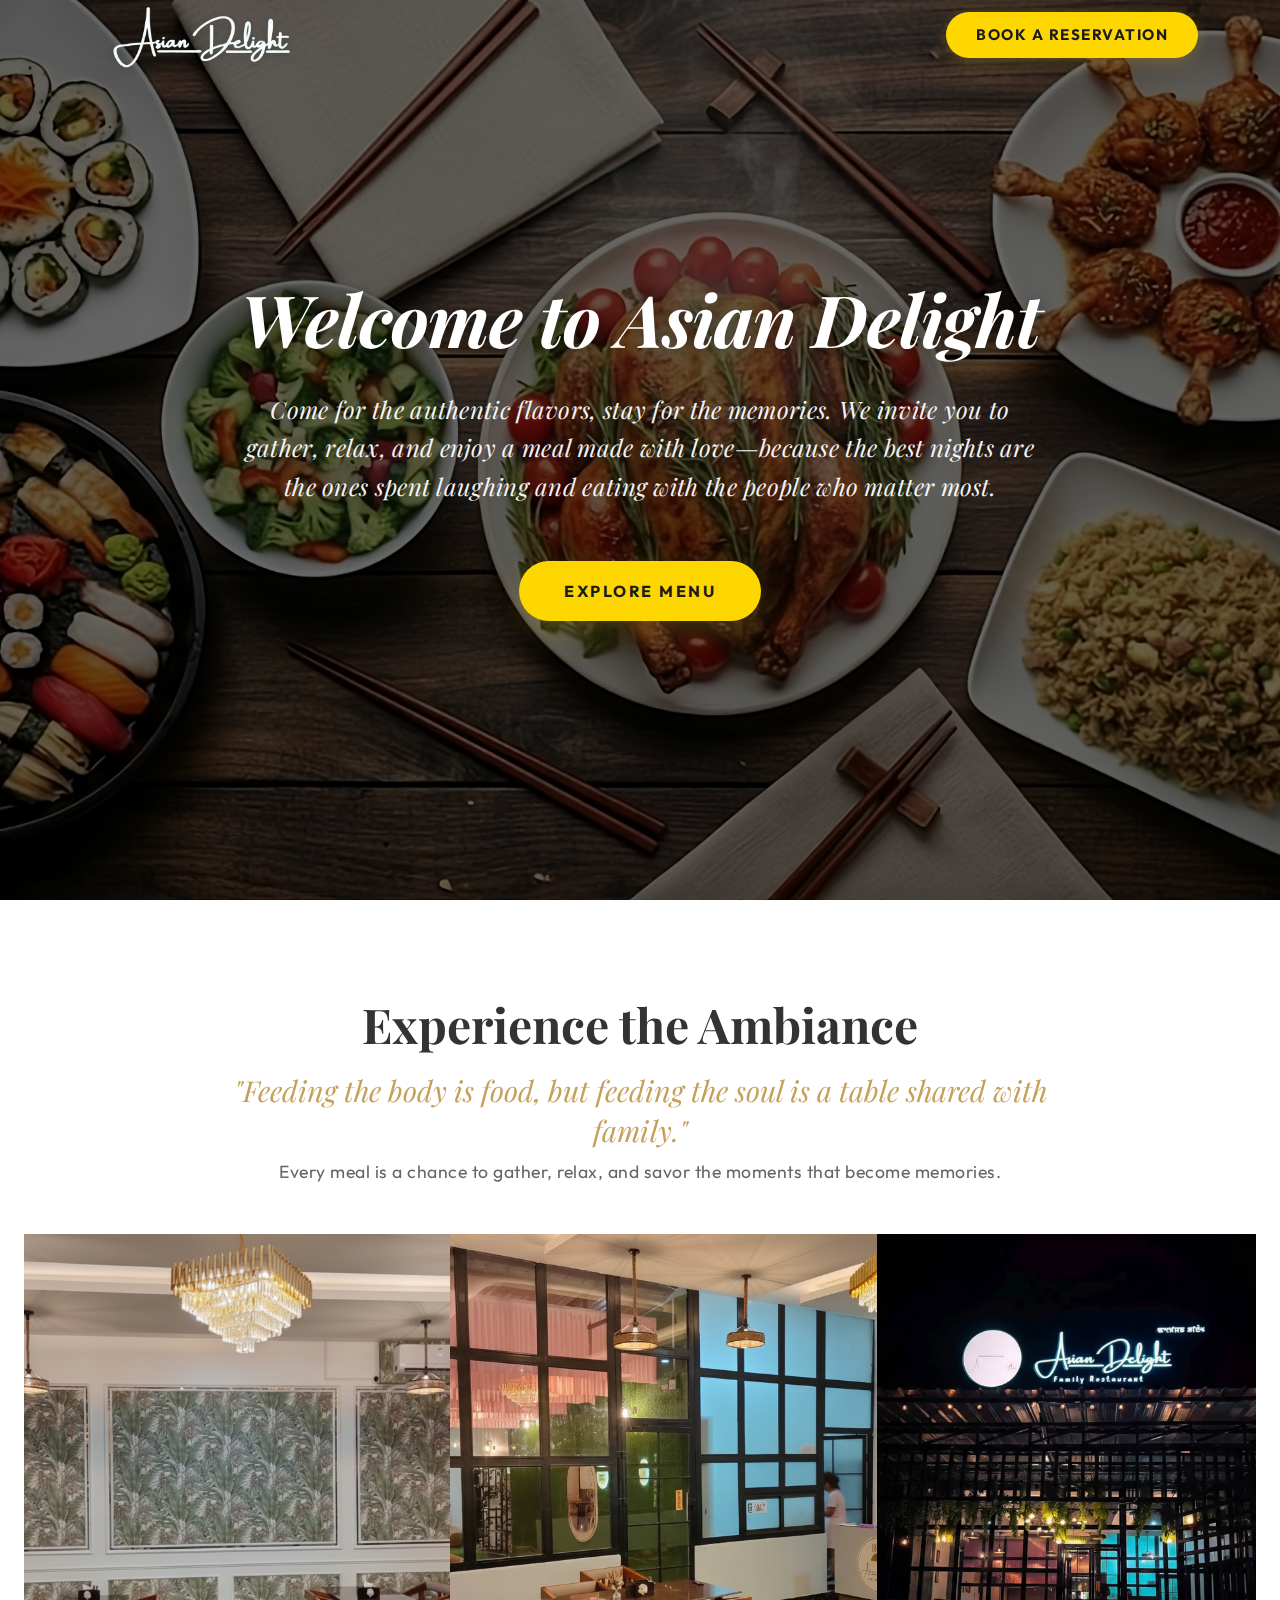
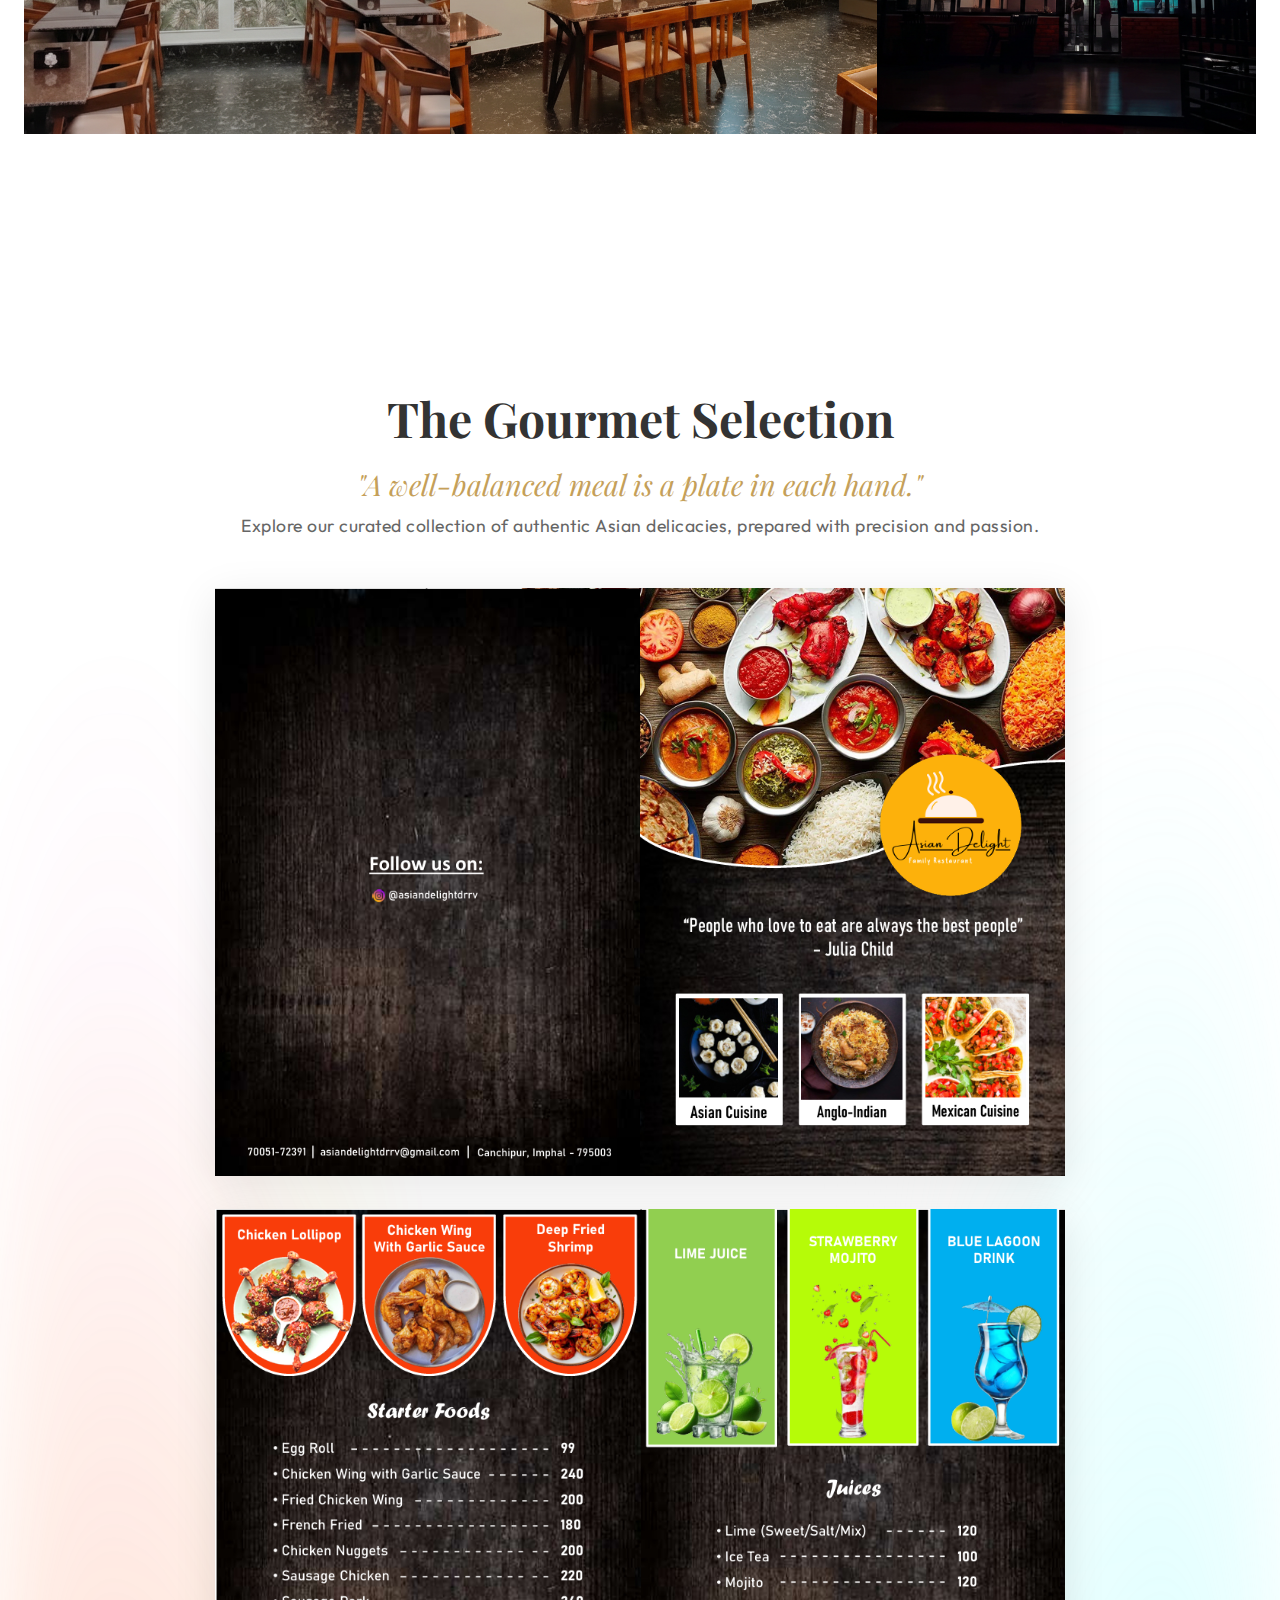
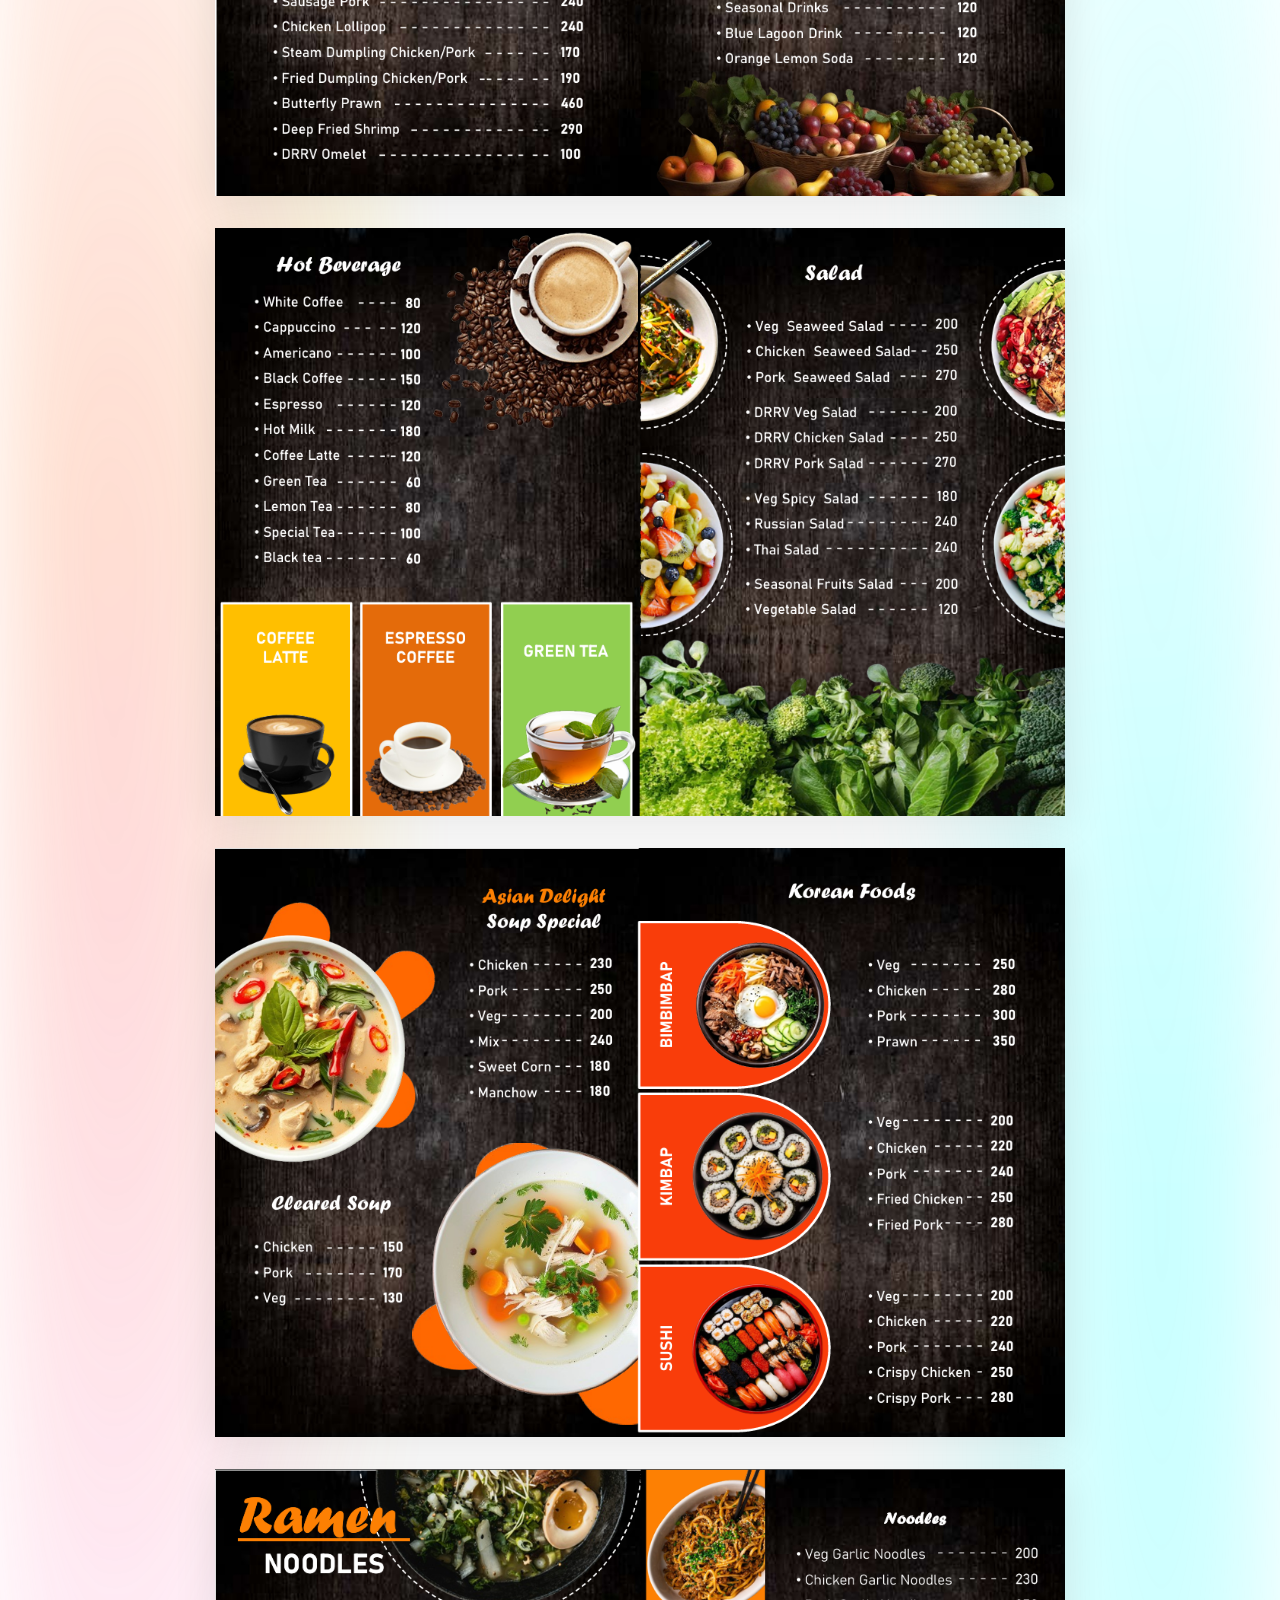
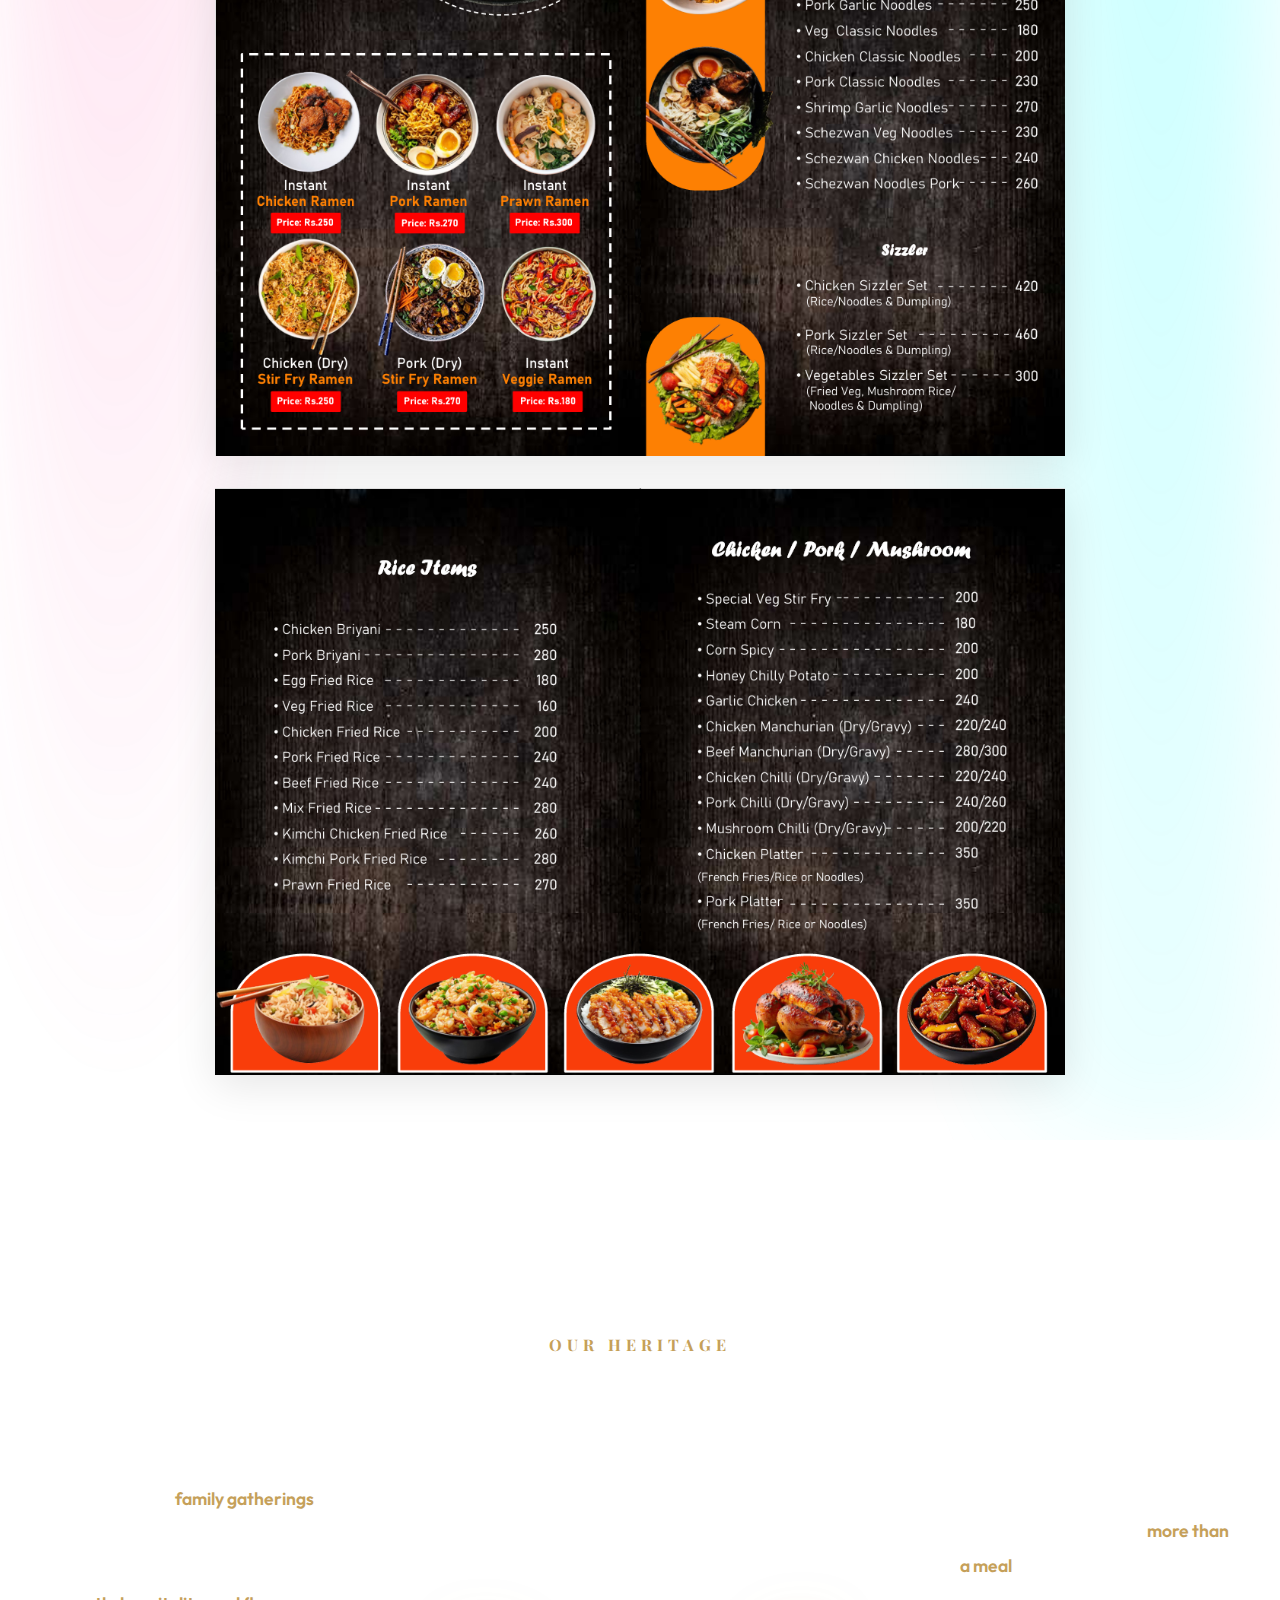
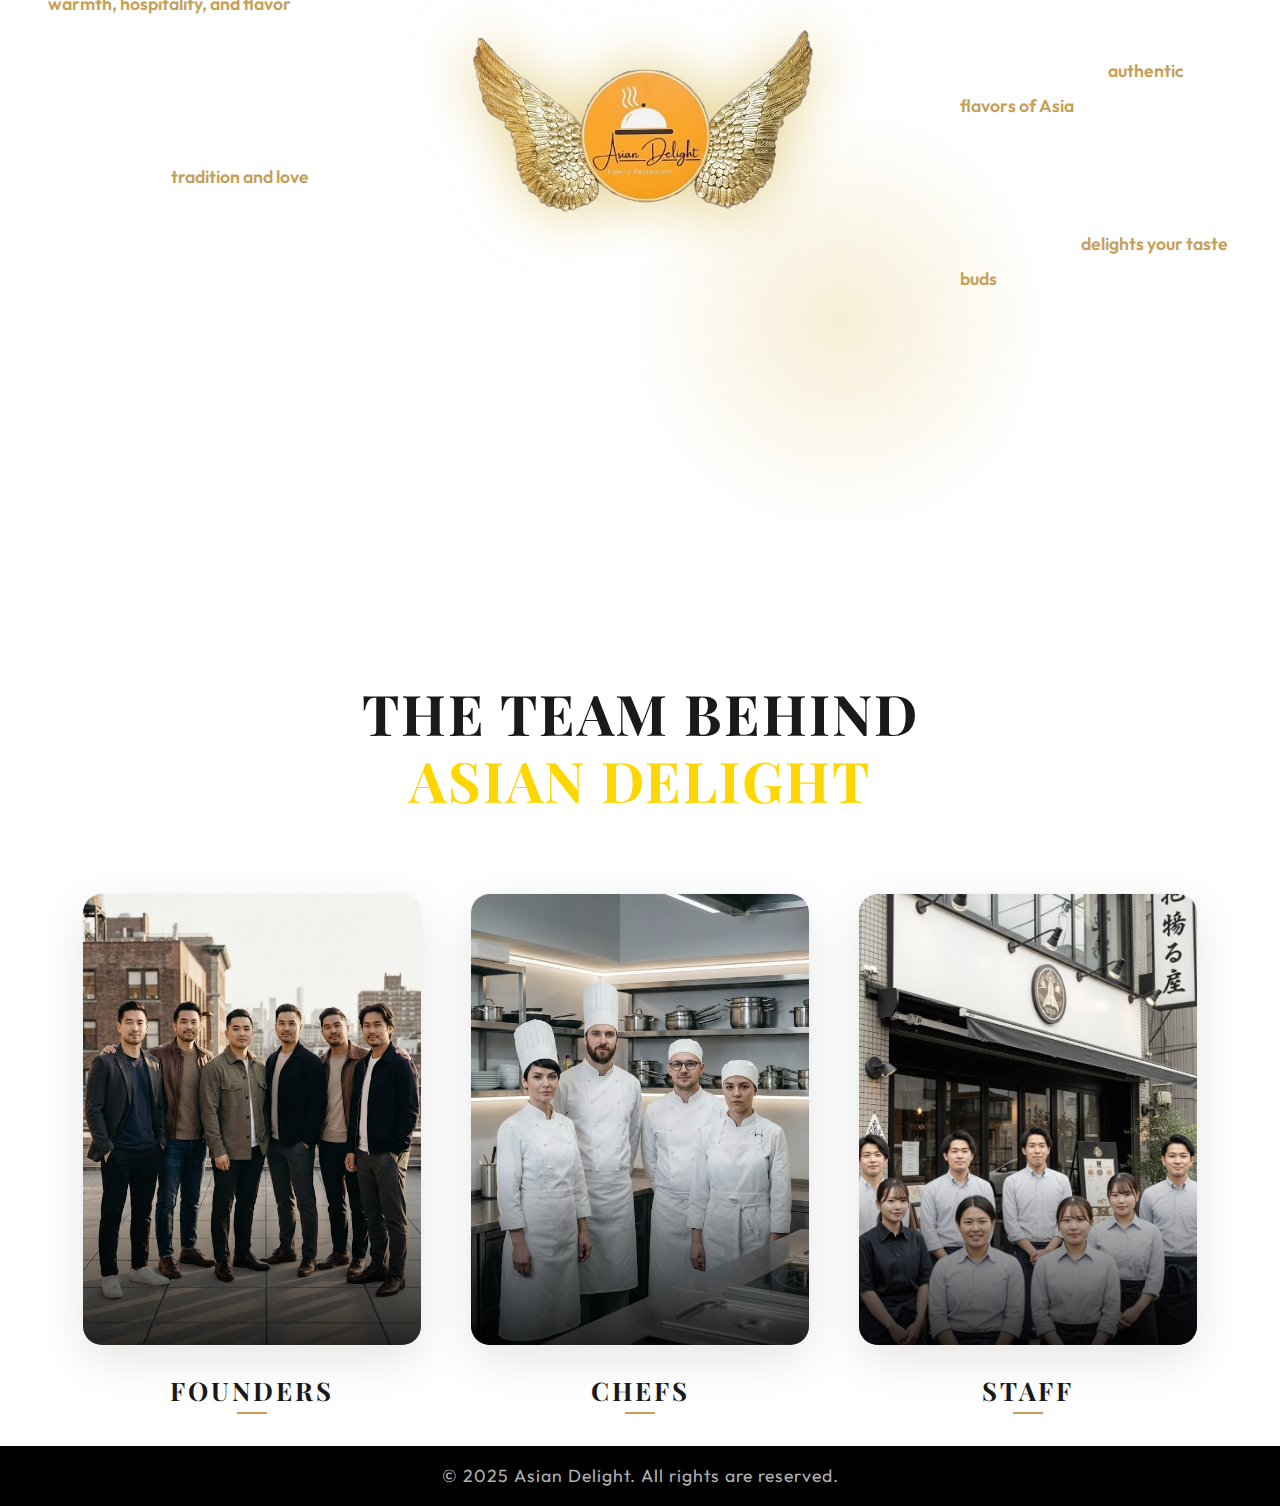
<file: index.html>
<!DOCTYPE html>
<html lang="en">

<head>
    <meta charset="UTF-8">
    <meta name="viewport" content="width=device-width, initial-scale=1.0">

    <!-- Primary Meta Tags -->
    <title>Asian Delight | Premium Family Restaurant in Imphal</title>
    <meta name="title" content="Asian Delight | Premium Family Restaurant in Imphal">
    <meta name="description"
        content="Experience authentic Asian flavors at Asian Delight, Imphal's premium family restaurant. Luxury dining opposite MU Gate. Book your table today for a memorable meal.">
    <meta name="keywords"
        content="Asian Delight, Imphal, Best Restaurant in Manipur, Family Restaurant, Asian Food, Fine Dining, Chinese, Korean, Continental, MU Gate">

    <!-- Open Graph / Facebook -->
    <meta property="og:type" content="website">
    <meta property="og:url" content="https://asian-delight.vercel.app/">
    <meta property="og:title" content="Asian Delight - Premium Family Dining in Imphal">
    <meta property="og:description"
        content="Discover a story told through flavors. Authentic Asian cuisine in a warm, luxury setting opposite MU Gate. Perfect for family gatherings.">
    <meta property="og:image" content="https://asian-delight.vercel.app/asian-delight-logo.jpg">

    <!-- Twitter -->
    <meta property="twitter:card" content="summary_large_image">
    <meta property="twitter:url" content="https://asian-delight.vercel.app/">
    <meta property="twitter:title" content="Asian Delight - Premium Family Dining in Imphal">
    <meta property="twitter:description"
        content="Discover a story told through flavors. Authentic Asian cuisine in a warm, luxury setting opposite MU Gate.">
    <meta property="twitter:image" content="https://asian-delight.vercel.app/asian-delight-logo.jpg">

    <!-- Favicon -->
    <link rel="icon" type="image/jpg" href="asian-delight-logo.jpg">
    <link rel="apple-touch-icon" sizes="180x180" href="asian-delight-logo.jpg">


    <!-- Bootstrap CSS -->
    <link href="https://cdn.jsdelivr.net/npm/bootstrap@5.3.0/dist/css/bootstrap.min.css" rel="stylesheet">
    <!-- Google Fonts -->
    <link
        href="https://fonts.googleapis.com/css2?family=Outfit:wght@300;400;600;700&family=Playfair+Display:ital,wght@0,400;0,700;1,400&display=swap"
        rel="stylesheet">
    <link rel="stylesheet" href="style.css">
</head>

<body>
    <header>
        <nav class="navbar navbar-expand-lg fixed-top custom-navbar">
            <div class="container">
                <a class="navbar-brand" href="index.html">
                    <img src="delight-logo.png" alt="Asian Delight Logo" class="brand-logo">
                </a>
                <div class="ms-auto">
                    <a href="book.html" class="btn btn-cta">BOOK A RESERVATION</a>
                </div>
            </div>
        </nav>
    </header>

    <!-- Main Content -->
    <main>
        <!-- Hero Section -->
        <section class="hero-section d-flex align-items-center" id="home">
            <div class="container">
                <div class="hero-content-wrapper text-center">
                    <h1 class="display-4 hero-welcoming-text">Welcome to Asian Delight</h1>
                    <p class="hero-subtext">
                        Come for the authentic flavors, stay for the memories.
                        We invite you to gather, relax, and enjoy a meal made with love—because
                        the best nights are the ones spent laughing and eating with the people who matter most.
                    </p>
                    <div class="mt-4">
                        <a href="#menu" class="btn btn-primary-custom smooth-scroll">EXPLORE MENU</a>
                    </div>
                </div>
            </div>
        </section>

        <!-- Restaurant Interior Gallery -->
        <section class="interior" id="gallery">
            <div class="interior-text mb-5">
                <h2 class="display-5">Experience the Ambiance</h2>
                <p class="lead italic-quote">"Feeding the body is food, but feeding the soul is a table shared with
                    family."</p>
                <p class="sub-text">Every meal is a chance to gather, relax, and savor the moments that become memories.
                </p>
            </div>
            <div class="interior-slider">
                <div class="slider-container">
                    <div class="slider-wrapper">
                        <div class="slide">
                            <img src="delight-interior1.png" alt="Asian Delight Interior 1" />
                        </div>
                        <div class="slide">
                            <img src="delight-interior2.png" alt="Asian Delight Interior 2" />
                        </div>
                        <div class="slide">
                            <img src="delight-interior3.png" alt="Asian Delight Interior 3" />
                        </div>
                        <div class="slide">
                            <img src="delight-interior4.png" alt="Asian Delight Interior 4" />
                        </div>
                        <div class="slide">
                            <img src="delight-interior5.png" alt="Asian Delight Interior 5" />
                        </div>
                        <div class="slide">
                            <img src="delight-interior6.png" alt="Asian Delight Interior 6" />
                        </div>
                        <div class="slide">
                            <img src="delight-interior7.png" alt="Asian Delight Interior 7" />
                        </div>
                    </div>
                </div>
            </div>
        </section>

        <!-- Menu Introduction -->
        <section class="menu-intro">
            <div class="interior-text">
                <h2 class="display-5">The Gourmet Selection</h2>
                <p class="lead italic-quote">"A well-balanced meal is a plate in each hand."</p>
                <p class="sub-text">Explore our curated collection of authentic Asian delicacies, prepared with
                    precision and passion.</p>
            </div>
        </section>

        <!-- Stacking Menu Section -->
        <section class="menu-stack" id="menu">
            <div class="menu-stack-item">
                <div class="menu-plate-wrapper">
                    <img src="menu1.png" alt="Menu Page 1" />
                </div>
            </div>
            <div class="menu-stack-item">
                <div class="menu-plate-wrapper">
                    <img src="menu2.png" alt="Menu Page 2" />
                </div>
            </div>
            <div class="menu-stack-item">
                <div class="menu-plate-wrapper">
                    <img src="menu3.png" alt="Menu Page 3" />
                </div>
            </div>
            <div class="menu-stack-item">
                <div class="menu-plate-wrapper">
                    <img src="menu4.png" alt="Menu Page 4" />
                </div>
            </div>
            <div class="menu-stack-item">
                <div class="menu-plate-wrapper">
                    <img src="menu5.png" alt="Menu Page 5" />
                </div>
            </div>
            <div class="menu-stack-item">
                <div class="menu-plate-wrapper">
                    <img src="menu6.png" alt="Menu Page 6" />
                </div>
            </div>
        </section>

        <!-- Premium About Section -->
        <section class="premium-about" id="about">
            <div class="container-fluid px-5">
                <!-- About Header -->
                <div class="about-header text-center mb-5">
                    <span class="about-tagline">Our Heritage</span>
                    <h2 class="about-title">A Story Told through Flavors</h2>
                </div>

                <div class="about-layout">
                    <!-- Left Column -->
                    <div class="about-col-left">
                        <div class="about-text-premium">
                            <p>
                                What started as <span class="premium-highlight">family gatherings</span> filled with
                                laughter and stories has grown into a
                                sanctuary where <span class="premium-highlight">warmth, hospitality, and flavor</span>
                                come together. We invite you to become part of our extended family.
                            </p>
                            <p style="margin-top: 2rem;">
                                We believe that <span class="premium-highlight">tradition and love</span> are the secret
                                ingredients in every recipe. Every plate we serve is a tribute to the craftsmanship of
                                our ancestors.
                            </p>
                        </div>
                    </div>

                    <!-- Center Column -->
                    <div class="about-col-center text-center">
                        <div class="about-image-wrapper">
                            <img src="delight-wing.png" alt="Asian Delight Spirit" class="about-wings-main" />
                        </div>
                    </div>

                    <!-- Right Column -->
                    <div class="about-col-right">
                        <div class="about-text-premium">
                            <p>
                                At Asian Delight, food is <span class="premium-highlight">more than a meal</span> – it’s
                                a way of bringing family and community together.
                                Our story began with a simple vision: to share the <span
                                    class="premium-highlight">authentic flavors of Asia</span> that have
                                been passed down through generations.
                            </p>
                            <p style="margin-top: 2rem;">
                                Our mission remains simple: to serve food that <span class="premium-highlight">delights
                                    your taste buds</span> and makes you
                                feel at home.
                            </p>
                        </div>
                    </div>
                </div>
            </div>
        </section>

        <!-- Team Section -->
        <section class="team-section">
            <div class="container">
                <div class="team-header">
                    <h2 class="team-section-title">The Team Behind <br> <span class="text-gold">Asian Delight</span>
                    </h2>
                </div>
                <div class="row g-5 text-center">
                    <!-- Founders -->
                    <div class="col-md-4">
                        <div class="team-card">
                            <div class="team-image-wrapper">
                                <img src="founders.png" alt="Founders of Asian Delight" class="team-img">
                                <div class="team-overlay"></div>
                            </div>
                            <h3 class="team-role">Founders</h3>
                        </div>
                    </div>
                    <!-- Chefs -->
                    <div class="col-md-4">
                        <div class="team-card">
                            <div class="team-image-wrapper">
                                <img src="chefs.png" alt="Our Expert Chefs" class="team-img">
                                <div class="team-overlay"></div>
                            </div>
                            <h3 class="team-role">Chefs</h3>
                        </div>
                    </div>
                    <!-- Staffs -->
                    <div class="col-md-4">
                        <div class="team-card">
                            <div class="team-image-wrapper">
                                <img src="staff.png" alt="Our Dedicated Staff" class="team-img">
                                <div class="team-overlay"></div>
                            </div>
                            <h3 class="team-role">Staff</h3>
                        </div>
                    </div>
                </div>
            </div>
        </section>
    </main>

    <!-- Footer -->
    <footer class="footer">
        <p>&copy; 2025 Asian Delight. All rights are reserved.</p>
    </footer>

    <!-- Bootstrap JS -->
    <script src="https://cdn.jsdelivr.net/npm/bootstrap@5.3.0/dist/js/bootstrap.bundle.min.js"></script>
    <script src="script.js"></script>
</body>

</html>
</file>
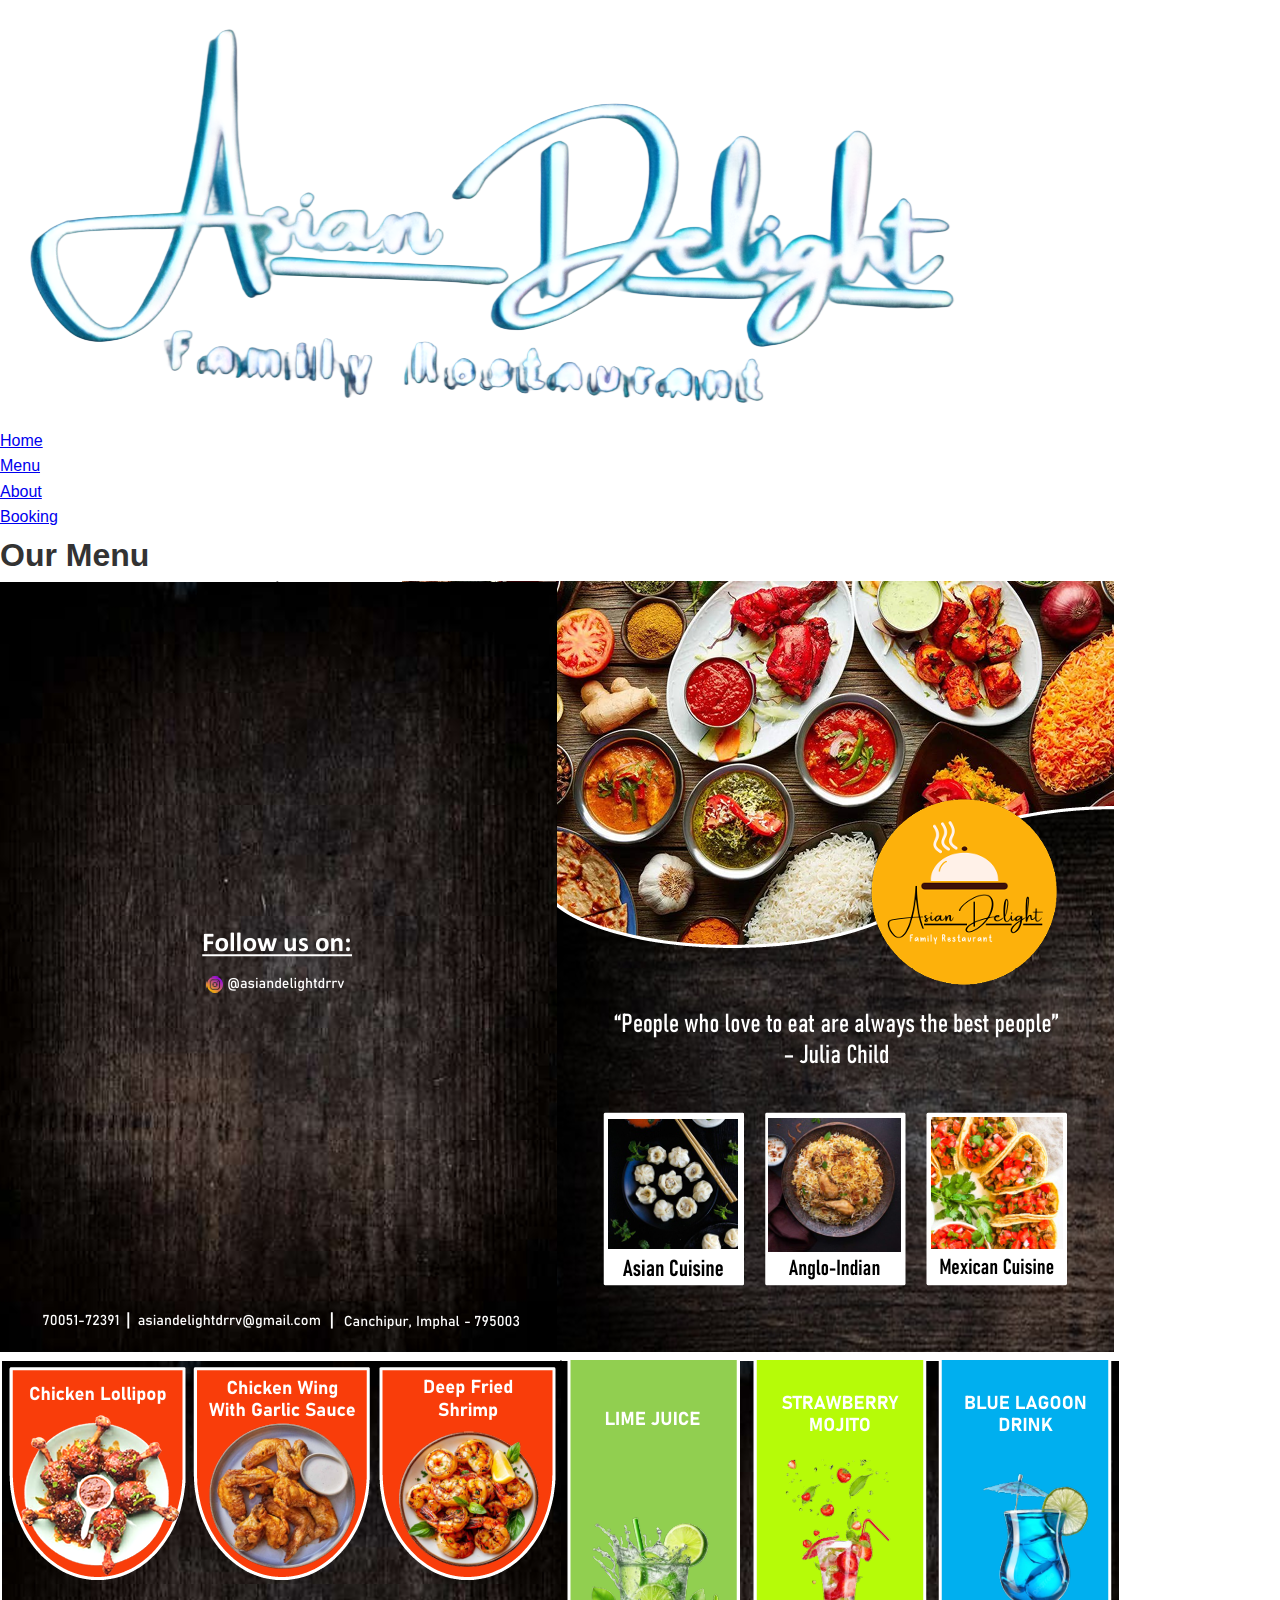
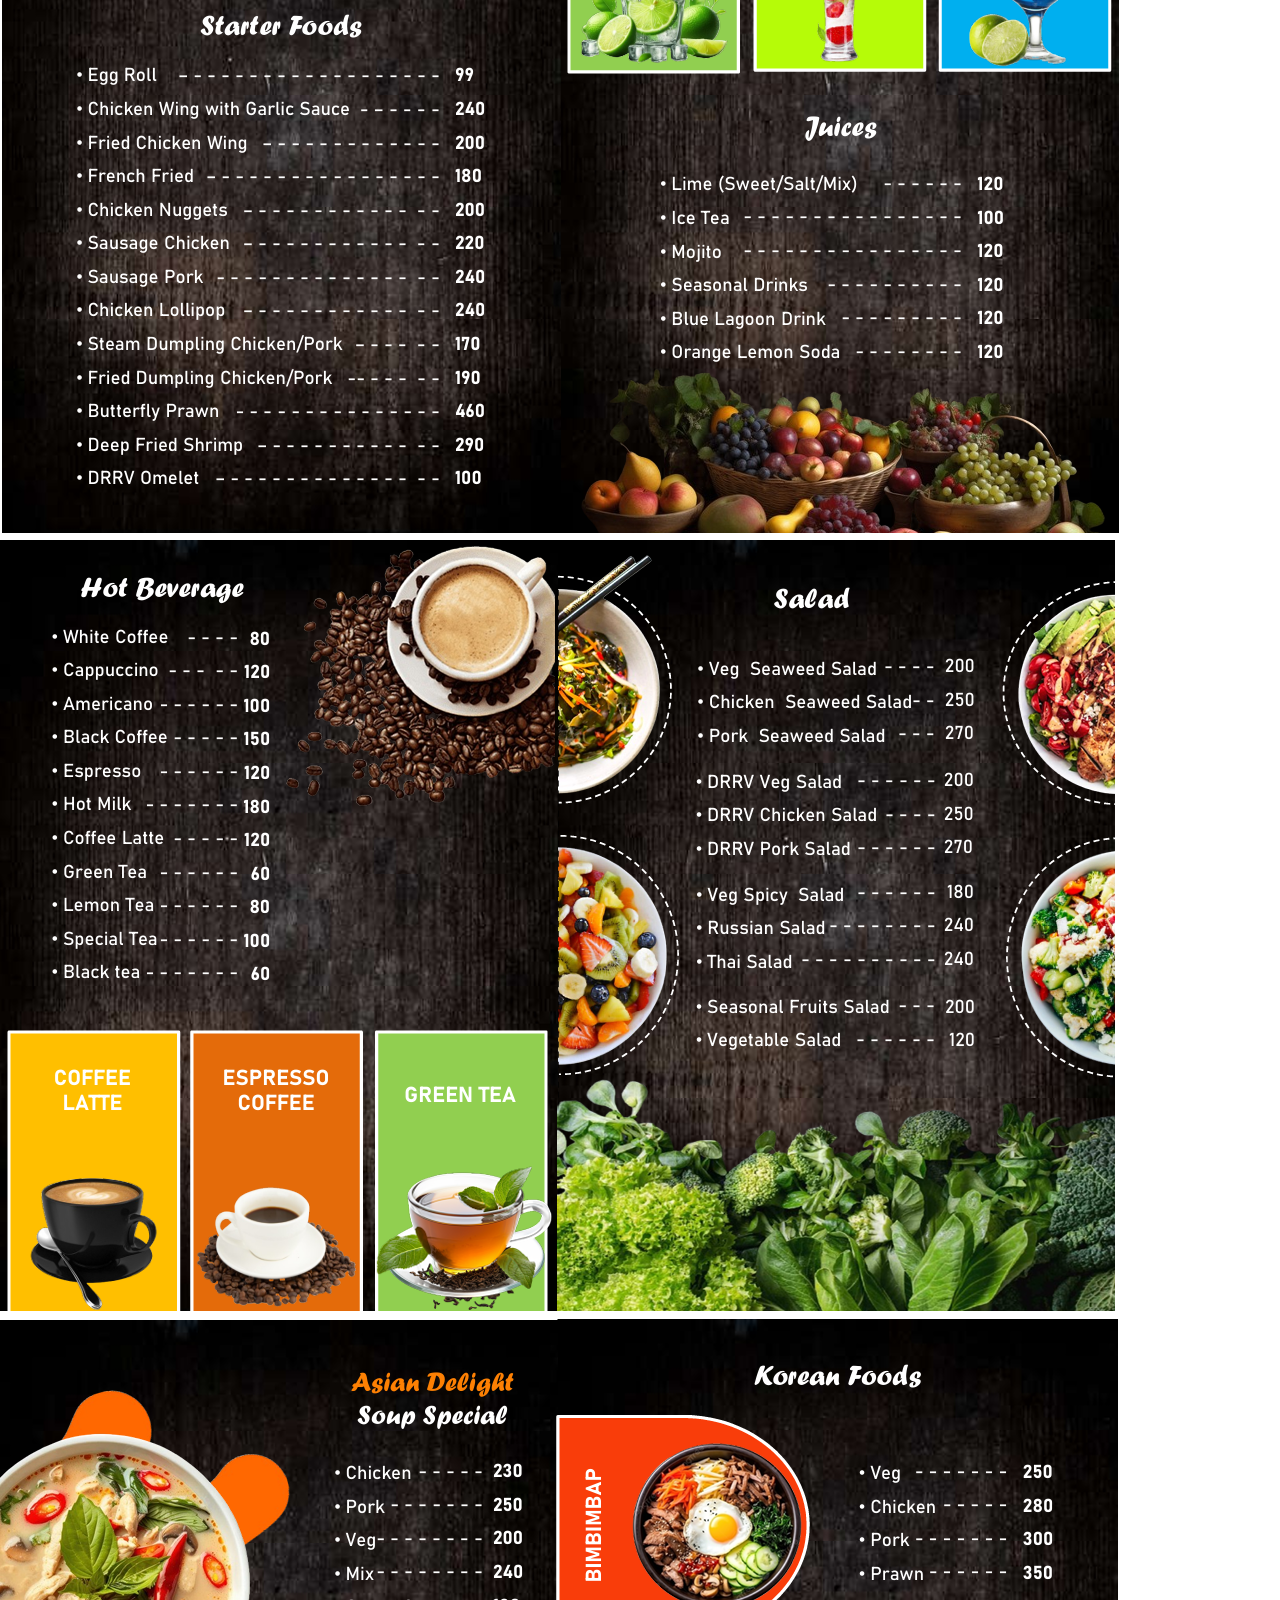
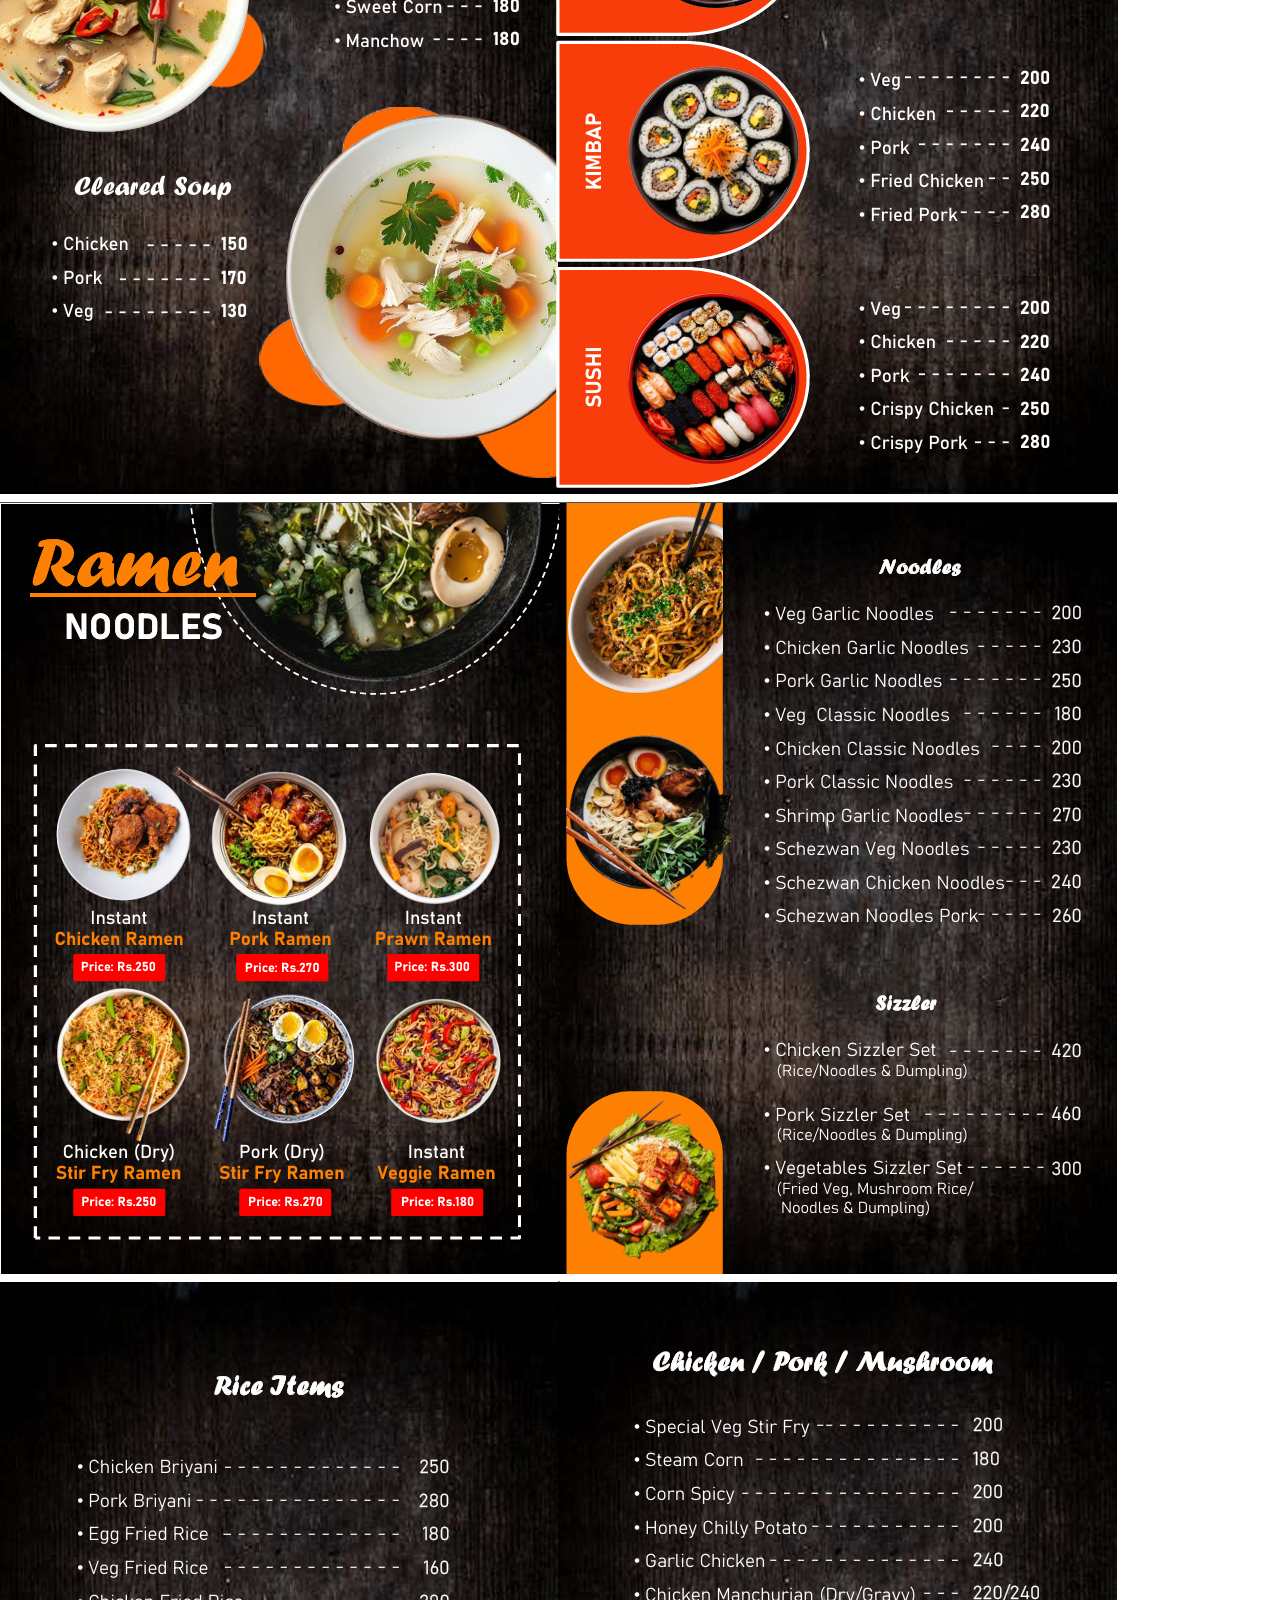
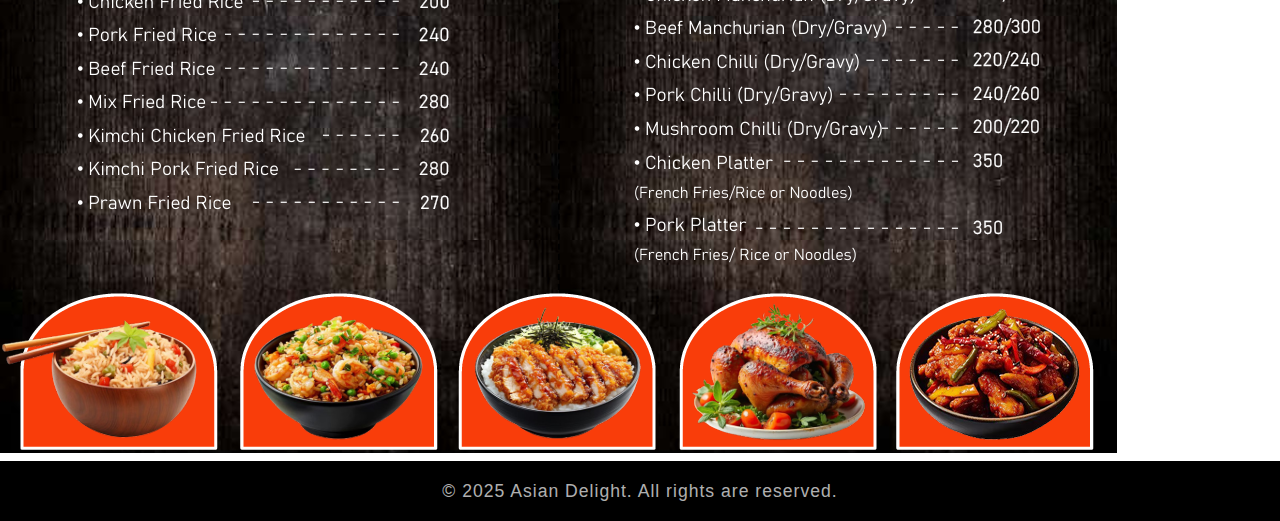
<file: menu.html>
<!DOCTYPE html>
<html lang="en">
<head>
    <meta charset="UTF-8">
    <meta name="viewport" content="width=device-width, initial-scale=1.0">
    <title>Our Menu - Asian Delight</title>
    <link rel="stylesheet" href="style.css">
    <link rel="icon" type="image/jpg" href="asian-delight-logo.jpg">
</head>
<body>
    <!-- Header -->
    <header class="header">
        <nav class="nav">
            <div class="logo">
                <a href="index.html" style="text-decoration: none;">
                    <img src="logo-text.png" alt="Asian Delight Logo" class="logo-image">
                </a>
            </div>
            <ul class="nav-menu">
                <li><a href="index.html#home" class="nav-link">Home</a></li>
                <li><a href="menu.html" class="nav-link">Menu</a></li>
                <li><a href="about.html" class="nav-link">About</a></li>
                <li><a href="index.html#book" class="nav-link">Booking</a></li>
            </ul>
            <div class="hamburger">
                <span class="bar"></span>
                <span class="bar"></span>
                <span class="bar"></span>
            </div>
        </nav>
    </header>

    <!-- Main Content -->
    <main>
        <section class="menu-page">
            <h1 class="menu-page-title">Our Menu</h1>
            <div class="menu-grid">
                <img src="menu1.png" alt="Menu Page 1" class="menu-image-item">
                <img src="menu2.png" alt="Menu Page 2" class="menu-image-item">
                <img src="menu3.png" alt="Menu Page 3" class="menu-image-item">
                <img src="menu4.png" alt="Menu Page 4" class="menu-image-item">
                <img src="menu5.png" alt="Menu Page 5" class="menu-image-item">
                <img src="menu6.png" alt="Menu Page 6" class="menu-image-item">
            </div>
        </section>
    </main>

    <!-- Footer -->
    <footer class="footer">
        <p>&copy; 2025 Asian Delight. All rights are reserved.</p>
    </footer>

    <script src="script.js"></script>
</body>
</html>
</file>
<file: style.css>
/* Base Animations */
@keyframes slideDownFade {
    from {
        opacity: 0;
        transform: translateY(-20px);
    }

    to {
        opacity: 1;
        transform: translateY(0);
    }
}

@keyframes heroZoom {
    from {
        transform: scale(1.1);
    }

    to {
        transform: scale(1);
    }
}

:root {
    --primary-color: #C5A059;
    /* Premium Gold */
    --primary-hover: #A68041;
    --secondary-color: #ffa500;
    --dark-overlay: rgba(0, 0, 0, 0.6);
    --glass-bg: rgba(255, 255, 255, 0.1);
    --glass-border: rgba(255, 255, 255, 0.2);
    --text-light: #ffffff;
    --text-dark: #333333;
    --font-main: 'Outfit', sans-serif;
    --font-accent: 'Playfair Display', serif;
}

* {
    margin: 0;
    padding: 0;
    box-sizing: border-box;
}

html,
body {
    overflow-x: hidden;
    /* Restored layout fix */
    width: 100%;
    position: relative;
    font-family: var(--font-main);
    line-height: 1.6;
    color: var(--text-dark);
    background-color: #fff;
}

/* Custom Navbar */
.custom-navbar {
    padding: 0 !important;
    /* Total removal of padding */
    height: 70px;
    /* Fixed slim height */
    transition: all 0.4s ease-in-out;
    background: transparent;
    display: flex;
    align-items: center;
}

.custom-navbar.scrolled {
    background: rgba(0, 0, 0, 0.9);
    backdrop-filter: blur(20px);
    height: 75px;
    /* Even slimmer when scrolled */
    box-shadow: 0 4px 30px rgba(0, 0, 0, 0.3);
}

.brand-logo {
    height: 100px;
    /* Keep logo large */
    width: auto;
    transition: all 0.3s ease;
    margin-top: 5px;
    /* Adjust centering */
    filter: drop-shadow(0 2px 4px rgba(0, 0, 0, 0.2));
    animation: slideDownFade 1s cubic-bezier(0.2, 0.8, 0.2, 1) both;
}

@media (min-width: 1200px) {
    .brand-logo {
        height: 130px;
        /* Large and prominent */
        margin-top: 10px;
    }
}

.brand-logo:hover {
    transform: scale(1.05);
}

.btn-cta {
    background-color: #ffd700;
    /* Bright Gold */
    color: #1a1a1a;
    border: none;
    border-radius: 50px;
    padding: 12px 30px;
    font-weight: 700;
    font-size: 0.95rem;
    letter-spacing: 1.5px;
    transition: transform 0.3s ease, box-shadow 0.3s ease, background-color 0.3s ease;
    box-shadow: 0 4px 15px rgba(212, 175, 55, 0.3);
    text-transform: uppercase;
    position: relative;
    overflow: hidden;
    animation: slideDownFade 1s cubic-bezier(0.2, 0.8, 0.2, 1) 0.3s both;
}

.btn-cta:hover {
    background-color: #FFDF00;
    /* Slightly brighter on hover */
    color: #000;
    transform: translateY(-2px);
    box-shadow: 0 8px 25px rgba(212, 175, 55, 0.4);
}

/* Hero Section - Parallax Curtain Base */
.hero-section {
    height: 100vh;
    position: fixed;
    /* Fixed is more robust than sticky for curtain effect with overflow hidden */
    top: 0;
    width: 100%;
    z-index: 1;
    background: linear-gradient(var(--dark-overlay), var(--dark-overlay)), url('delight-img.jpeg');
    background-size: cover;
    background-position: center;
    background-repeat: no-repeat;
    color: var(--text-light);
    overflow: hidden;
}


@media (max-width: 768px) {
    .hero-section {
        height: calc(100vh - 80px);
        /* Vertical space for the fixed background */
        position: relative;
        z-index: 1;
        /* Stay behind the 'curtain' sections */
        display: flex;
        justify-content: center;
        align-items: center;
        background: #000 !important;
        overflow: hidden;
    }

    .hero-section::before {
        content: '';
        position: fixed;
        top: 80px;
        /* Stay fixed below the navbar */
        left: 0;
        width: 100%;
        height: calc(100vh - 80px);
        background: linear-gradient(rgba(0, 0, 0, 0.4), rgba(0, 0, 0, 0.4)), url('hero-mobile.png');
        background-color: #000;
        background-size: contain;
        background-position: center top;
        background-repeat: no-repeat;
        z-index: -1;
        /* Behind the content wrapper */
    }

    .hero-section::after {
        display: none !important;
        /* Disable any leftover desktop animations */
    }

    .hero-content-wrapper {
        position: fixed;
        /* Keep text and CTA locked with the background */
        top: calc(50% + 40px);
        /* Centered below the 80px navbar */
        left: 0;
        transform: translateY(-50%);
        z-index: 5;
        /* Lower than curtain sections (z-index 10) but above bg (z-index -1) */
        width: 100%;
        padding: 0 20px;
        text-align: center;
        pointer-events: none;
        /* Allow clicks to pass through if necessary, but keep button active */
    }

    .hero-content-wrapper a,
    .hero-content-wrapper button {
        pointer-events: auto;
        /* Re-enable clicks for the CTA button */
    }
}

/* Ensure the background zoom works with the new sticky context */
.hero-section::after {
    content: '';
    position: absolute;
    inset: 0;
    background: inherit;
    z-index: -1;
    animation: heroZoom 10s ease-out forwards;
}

/* Booking Page Specifics */
.page-booking {
    background: linear-gradient(rgba(0, 0, 0, 0.75), rgba(0, 0, 0, 0.75)), url('delight-img.jpeg');
    background-size: cover;
    background-position: center;
    background-attachment: fixed;
    min-height: 100vh;
    color: #ffffff;
}

@media (max-width: 768px) {
    .page-booking {
        background: #111 !important;
        /* Base color for the overall page */
        position: relative;
        padding-top: 80px;
        /* Space for the fixed navbar */
    }

    .page-booking::before {
        content: '';
        position: fixed;
        top: 80px;
        /* Start below the navbar */
        left: 0;
        width: 100%;
        height: calc(100vh - 80px);
        background: linear-gradient(rgba(0, 0, 0, 0.7), rgba(0, 0, 0, 0.7)), url('hero-mobile.png');
        background-color: #000;
        background-size: contain;
        /* Show the full 9:16 image */
        background-position: center top;
        background-repeat: no-repeat;
        z-index: 1;
        /* Behind the content */
    }

    .page-booking .container,
    .page-booking .footer {
        position: relative;
        z-index: 10;
        /* Ensure footer and content slide above the static background */
    }

    .page-booking .footer {
        background: #000 !important;
        margin-top: auto;
    }
}

.glass-card {
    background: rgba(255, 255, 255, 0.05);
    backdrop-filter: blur(15px);
    -webkit-backdrop-filter: blur(15px);
    border: 1px solid rgba(255, 255, 255, 0.1);
    border-radius: 24px;
    padding: 3.5rem 2.5rem;
    height: 100%;
    transition: all 0.4s ease;
}

.glass-card:hover {
    background: rgba(255, 255, 255, 0.08);
    transform: translateY(-10px);
    border-color: rgba(197, 160, 89, 0.4);
    /* Gold accent on hover */
}

.booking-hero {
    background: transparent !important;
}

.hero-content-wrapper {
    max-width: 800px;
    margin: 0 auto;
}

/* Hero Section Animations */
@keyframes fadeInUp {
    from {
        opacity: 0;
        transform: translateY(40px);
    }

    to {
        opacity: 1;
        transform: translateY(0);
    }
}

@keyframes fadeInBlur {
    from {
        opacity: 0;
        filter: blur(10px);
        transform: scale(0.95);
    }

    to {
        opacity: 1;
        filter: blur(0);
        transform: scale(1);
    }
}

.hero-welcoming-text {
    font-family: var(--font-accent);
    font-weight: 700;
    font-style: italic;
    font-size: 4.5rem;
    /* Larger scale for premium feel */
    margin-bottom: 2rem;
    text-shadow: 2px 2px 15px rgba(0, 0, 0, 0.4);
    letter-spacing: -1px;
    line-height: 1.1;
    animation: fadeInBlur 1.2s cubic-bezier(0.2, 0.8, 0.2, 1) both;
}

.hero-subtext {
    font-family: var(--font-accent);
    font-size: 1.5rem;
    /* Slightly larger */
    font-weight: 400;
    font-style: italic;
    /* Italics for premium feel */
    max-width: 800px;
    margin: 0 auto 3.5rem;
    opacity: 0.95;
    letter-spacing: 0.3px;
    line-height: 1.6;
    animation: fadeInUp 1s cubic-bezier(0.2, 0.8, 0.2, 1) 0.3s both;
}

.hero-content-wrapper .mt-4 {
    animation: fadeInUp 1s cubic-bezier(0.2, 0.8, 0.2, 1) 0.6s both;
}

.btn-primary-custom {
    background: #FFD700;
    /* Bright Gold */
    color: #1a1a1a;
    border: none;
    border-radius: 50px;
    padding: 18px 45px;
    font-weight: 700;
    letter-spacing: 2.5px;
    transition: transform 0.4s cubic-bezier(0.4, 0, 0.2, 1), box-shadow 0.4s ease, background-color 0.3s ease;
    box-shadow: 0 10px 30px rgba(212, 175, 55, 0.3);
    text-transform: uppercase;
    position: relative;
    overflow: hidden;
}

.btn-primary-custom:hover {
    background-color: #FFDF00;
    /* Slightly brighter on hover */
    color: #000;
    transform: translateY(-5px);
    box-shadow: 0 15px 40px rgba(212, 175, 55, 0.4);
}

.btn-secondary-custom {
    background: transparent;
    color: #ffffff;
    border: 2px solid #ffffff;
    border-radius: 50px;
    padding: 18px 45px;
    font-weight: 700;
    letter-spacing: 2.5px;
    transition: all 0.4s cubic-bezier(0.4, 0, 0.2, 1);
    text-transform: uppercase;
    position: relative;
    overflow: hidden;
    animation: fadeInUp 1s cubic-bezier(0.2, 0.8, 0.2, 1) 0.6s both;
}

.btn-secondary-custom:hover {
    background-color: #ffffff;
    color: #000;
    transform: translateY(-5px);
    box-shadow: 0 15px 40px rgba(255, 255, 255, 0.2);
}

@media (max-width: 768px) {
    .hero-welcoming-text {
        font-size: 1.8rem;
        /* Further shrunk to fit centered exactly on mockup img */
        margin-bottom: 1rem;
        padding: 0 15px;
    }

    .hero-subtext {
        font-size: 1rem;
        /* Further shrunk for perfect scale */
        margin-bottom: 1.5rem;
        padding: 0 20px;
        line-height: 1.4;
    }

    .brand-logo {
        height: 80px;
        /* Slimmer for better screen usage */
    }

    .custom-navbar,
    .custom-navbar.scrolled {
        background: #000 !important;
        height: 80px;
        /* Force consistent height even on scroll */
        box-shadow: 0 4px 20px rgba(0, 0, 0, 0.3);
        border: none;
    }

    .btn-cta {
        padding: 10px 20px;
        /* Larger, clearer button as seen in mockup */
        font-size: 0.75rem;
        letter-spacing: 0.5px;
        background-color: #ffd700 !important;
        border-radius: 50px;
    }

    .btn-primary-custom {
        padding: 8px 18px;
        font-size: 0.7rem;
    }

    /* Reduce Gaps for Mobile */
    .interior,
    .menu-intro,
    .menu-stack,
    .premium-about,
    .team-section {
        background-color: #fff !important;
        position: relative;
        z-index: 10;
        width: 100vw !important;
        margin: 0 !important;
    }

    .interior {
        padding: 2.5rem 0 0 !important;
        overflow-x: hidden;
    }

    .interior-slider {
        margin-bottom: 0.5rem;
        padding: 0 !important;
        width: 100vw !important;
        margin-left: 0 !important;
        margin-right: 0 !important;
    }

    .slider-container {
        padding: 0 !important;
        margin: 0 !important;
        width: 100vw !important;
    }

    .menu-intro {
        padding: 1.5rem 0 0;
        /* Tightened top and removed bottom padding */
    }

    .premium-about {
        padding: 4rem 1.5rem;
        background-image: url('delight-about-bg.png') !important;
        background-size: cover;
        background-position: center;
        background-attachment: scroll;
        /* Scroll is safer for mobile performance */
        position: relative;
        z-index: 10;
        color: #fff;
    }

    .about-layout {
        gap: 2rem;
    }

    .about-title {
        font-size: 1.8rem;
        /* Reduced from 2.2rem */
        margin-bottom: 2rem;
        color: #fff;
    }

    .team-section {
        padding: 4rem 0 5rem;
        /* Increased padding-bottom to replace the margin gap solidly */
        margin-bottom: 0 !important;
        background-color: #fff !important;
        position: relative;
        z-index: 10;
    }

    .footer {
        padding: 3rem 1rem !important;
        margin: 0;
        background-color: #000 !important;
        position: relative;
        z-index: 20;
        /* Highest layer for the finish */
    }

    .team-header {
        margin-bottom: 2.5rem;
    }

    .team-section-title {
        font-size: 2rem;
    }
}


.interior-slider {
    margin-bottom: 4rem;
    overflow: hidden;
    width: 100%;
}

.slider-container {
    position: relative;
    width: 100%;
    height: 300px;
    /* Base height for mobile */
    overflow: hidden;
}

@media (min-width: 768px) {
    .slider-container {
        height: 450px;
        /* Tablet height */
    }
}

@media (min-width: 1200px) {
    .slider-container {
        height: 600px;
        /* Desktop height */
    }
}

.slider-wrapper {
    display: flex;
    height: 100%;
    width: fit-content;
    /* Important for JS cloning and width calculation */
}

.slide {
    flex: 0 0 100vw;
    /* Reverted to 100vw to satisfy the JS auto-scroll calculation */
    height: 100%;
}

.slide img {
    width: 100%;
    height: 100%;
    object-fit: cover;
}

@media (min-width: 768px) {
    .slide {
        flex: 0 0 50vw;
    }
}

@media (min-width: 1200px) {
    .slide {
        flex: 0 0 33.33vw;
    }
}




/* The "Curtain" - All sections after hero needs high z-index and solid background */
.interior,
.menu-intro,
.menu-stack,
.premium-about,
.team-section {
    position: relative;
    z-index: 10;
    background-color: #ffffff;
    /* Solid white background to act as the curtain */
}

.interior {
    padding: 6rem 1.5rem;
    width: 100%;
    margin-top: 100vh;
    /* Push content down to reveal fixed hero first */
    box-shadow: 0 -10px 30px rgba(0, 0, 0, 0.1);
    /* Only the lead section gets the shadow to reveal over hero */
}

.interior-text {
    text-align: center;
    padding: 0 1.5rem;
    max-width: 900px;
    margin: 0 auto 0;
    /* Removed bottom margin entirely to close the 'hole' */
}

.interior-text h2 {
    font-family: var(--font-accent);
    color: var(--text-dark);
    margin-bottom: 1rem;
    font-weight: 700;
}

.text-gold {
    color: #ffd700 !important;
}

.italic-quote {
    font-family: var(--font-accent);
    font-style: italic;
    font-size: 1.8rem;
    color: var(--primary-color);
    /* Using your gold theme */
    margin-bottom: 0.5rem;
    line-height: 1.4;
}

.interior-text .sub-text {
    font-size: 1.1rem;
    color: #666;
    letter-spacing: 0.5px;
}

/* Menu Introduction */
.menu-intro {
    padding: 6rem 0 2rem;
    /* Add controlled padding instead of margin */
}

/* Stacking Menu Section */
.menu-stack {
    /* Single fixed background for the whole section */
    padding-bottom: 2rem;
}

.menu-stack-item {
    position: relative;
    height: auto;
    padding-bottom: 2rem;
    width: 100%;
    display: flex;
    justify-content: center;
    align-items: center;
    background-color: transparent;
}

@media (max-width: 768px) {
    .menu-stack-item {
        height: auto !important;
        padding-bottom: 2rem !important;
        margin: 0 !important;
        width: 100vw !important;
        display: block !important;
        position: relative;
    }

    .menu-stack {
        padding: 0 !important;
        margin: 0 !important;
        width: 100vw !important;
        overflow: hidden;
    }
}

.menu-plate-wrapper {
    height: auto;
    width: 100%;
    max-width: 850px;
    /* Reduced from full width for better laptop framing */
    display: flex;
    justify-content: center;
    align-items: center;
    transition: opacity 0.4s ease-out;
    /* Smooth opacity, scale/translate driven by JS */
    will-change: transform, opacity;
}

.menu-stack-item img {
    height: auto;
    width: 100%;
    max-width: 100%;
    object-fit: cover;
    display: block;
    box-shadow: 0 10px 40px rgba(0, 0, 0, 0.1);
    border-radius: 0;
}

@media (max-width: 768px) {
    .menu-plate-wrapper {
        width: 100vw !important;
        max-width: 100vw !important;
        padding: 0 !important;
        margin: 0 !important;
        height: auto !important;
    }

    .menu-stack-item img {
        height: auto !important;
        width: 100vw !important;
        /* Force true edge-to-edge stretch */
        display: block;
        max-height: none;
        border-radius: 0 !important;
        box-shadow: none !important;
        border: none !important;
        object-fit: fill;
        /* Stretch to fill width if necessary */
    }
}

@keyframes ledPulse {
    from {
        box-shadow:
            0 0 15px rgba(255, 255, 255, 0.3),
            0 0 30px rgba(0, 191, 255, 0.4),
            0 0 60px rgba(255, 0, 128, 0.2);
    }

    to {
        box-shadow:
            0 0 25px rgba(255, 255, 255, 0.5),
            0 0 50px rgba(0, 191, 255, 0.8),
            0 0 100px rgba(255, 0, 128, 0.4);
    }
}

@keyframes antigravityFloating {
    0% {
        transform: translateY(0px) rotate(0deg);
    }

    33% {
        transform: translateY(-15px) rotate(0.5deg);
    }

    66% {
        transform: translateY(10px) rotate(-0.5deg);
    }

    100% {
        transform: translateY(0px) rotate(0deg);
    }
}

/* Antigravity Atmospheric Glow (Pulsating side trails) */
.menu-stack::before,
.menu-stack::after {
    content: '';
    position: absolute;
    top: 0;
    width: 30%;
    /* Reaching further beside the images */
    height: 100%;
    z-index: -1;
    pointer-events: none;
    opacity: 0.8;
}

/* Left Pink/Gold Sparkling Trail */
.menu-stack::before {
    left: 0;
    background:
        radial-gradient(ellipse at 30% 50%, rgba(255, 105, 180, 0.3) 0%, transparent 70%),
        radial-gradient(circle at 20% 40%, rgba(255, 215, 0, 0.2) 0%, transparent 50%);
    filter: blur(40px);
    animation: sidePulse 8s ease-in-out infinite;
}

/* Right Blue/Cyan/White Light Trail */
.menu-stack::after {
    right: 0;
    background:
        radial-gradient(ellipse at 70% 60%, rgba(0, 255, 255, 0.3) 0%, transparent 70%),
        radial-gradient(circle at 80% 30%, rgba(255, 255, 255, 0.2) 0%, transparent 40%);
    filter: blur(50px);
    animation: sidePulse 10s ease-in-out infinite reverse;
}

@keyframes sidePulse {

    0%,
    100% {
        opacity: 0.4;
        transform: scale(1);
        filter: blur(40px);
    }

    50% {
        opacity: 0.8;
        transform: scale(1.1);
        filter: blur(60px);
    }
}

.menu-stack-item:hover img {
    transform: scale(1.02);
}

/* Tablet & Mobile Adjustments */
@media (max-width: 768px) {
    .menu-stack-item img {
        width: 95%;
        height: auto;
        max-height: 80%;
    }
}



/* Premium About Section - 3 Column Layout */
.premium-about {
    background-image: url('delight-about-bg.png');
    background-size: cover;
    background-position: center;
    background-attachment: fixed;
    padding: 12rem 0;
    overflow: hidden;
    color: #ffffff;
}

.about-layout {
    display: grid;
    grid-template-columns: 1fr;
    gap: 4rem;
    align-items: center;
    max-width: 1600px;
    /* Increased container width */
    margin: 0 auto;
}

@media (min-width: 992px) {
    .about-layout {
        grid-template-columns: 1fr 2fr 1fr;
        /* Better balance to prevent text squeeze */
        gap: 3rem;
    }

    .about-wings-main {
        max-width: 1000px;
        width: 110%;
        /* Encourages it to use more available space */
    }
}

.about-col-left,
.about-col-right {
    display: flex;
    flex-direction: column;
    height: 100%;
}

.about-col-left {
    text-align: left;
}

.about-col-right {
    text-align: left;
    padding-top: 2rem;
}

.about-image-wrapper {
    position: relative;
    display: flex;
    justify-content: center;
    align-items: center;
    perspective: 1000px;
}

.about-wings-main {
    width: 100%;
    max-width: 320px;
    /* Better scale for small mobile */
    height: auto;
    filter: drop-shadow(0 0 30px rgba(212, 175, 55, 0.6));
    transition: transform 0.8s cubic-bezier(0.2, 0.8, 0.2, 1);
    animation: floatingWings 6s ease-in-out infinite;
}

@media (min-width: 768px) {
    .about-wings-main {
        max-width: 400px;
    }
}

@keyframes floatingWings {

    0%,
    100% {
        transform: translateY(0);
    }

    50% {
        transform: translateY(-20px);
    }
}

.about-image-wrapper::before {
    content: '';
    position: absolute;
    top: 50%;
    left: 50%;
    width: 400px;
    height: 400px;
    background: radial-gradient(circle, rgba(212, 175, 55, 0.2) 0%, transparent 75%);
    z-index: -1;
    animation: pulseAura 4s ease-in-out infinite alternate;
}

@keyframes pulseAura {
    from {
        opacity: 0.3;
        transform: translate(-50%, -50%) scale(0.8);
    }

    to {
        opacity: 0.8;
        transform: translate(-50%, -50%) scale(1.1);
    }
}

.premium-highlight {
    color: var(--primary-color);
    font-weight: 600;
}

.about-image-wrapper:hover .about-wings-main {
    transform: rotateY(5deg) rotateX(1deg) scale(1.02);
}

.about-tagline {
    font-family: var(--font-accent);
    color: var(--primary-color);
    /* Theme Gold */
    font-size: 1rem;
    font-weight: 700;
    text-transform: uppercase;
    letter-spacing: 5px;
    margin-bottom: 1.5rem;
    display: block;
}

.about-title {
    font-family: var(--font-accent);
    font-size: 2rem;
    /* Reduced from 4rem */
    /* Slightly larger for center focus */
    color: #ffffff;
    line-height: 1.1;
    margin-bottom: 4rem;
    font-weight: 700;
    text-transform: uppercase;
    letter-spacing: 2px;
}

.about-text-premium p {
    font-size: 1.1rem;
    line-height: 2;
    color: rgba(255, 255, 255, 0.8);
    font-weight: 300;
    margin-bottom: 1.5rem;
}




/* Footer */
.footer {
    background: #000;
    color: rgba(255, 255, 255, 0.7);
    text-align: center;
    padding: 2.5rem 1rem;
    font-size: 0.9rem;
    font-family: var(--font-main);
    letter-spacing: 1px;
    position: relative;
    width: 100%;
    margin: 0;
    display: block;
    overflow: hidden;
    z-index: 20;
    /* Ensure footer stays above fixed hero on Desktop */
}

.footer p {
    margin: 0 !important;
}

@media (min-width: 992px) {
    .footer {
        font-size: 1.1rem;
        /* Bigger for laptop */
        padding: 1rem 0.5rem;
    }
}

/* Tablet Styles */
@media (min-width: 768px) {


    .hero-title {
        font-size: 2.5rem;
    }

    .logo-circle {
        width: 200px;
        height: 200px;
    }

    .logo-signature {
        font-size: 1.5rem;
    }




    .slider-container {
        height: 400px;
    }

    .interior-text {
        text-align: center;
    }


}

/* Desktop Styles */
@media (min-width: 1024px) {
    .hero-title {
        margin-top: 10px;
        font-size: 3rem;
    }

    .hero-description {
        font-size: 1.3rem;
    }

    .slider-container {
        height: 500px;
    }

    .evening-image img {
        height: 400px;
    }

    .menu-text h4 {
        font-size: 2rem;
    }
}










/* --- Fix for Fixed Header Overlap --- */
section[id] {
    scroll-margin-top: 80px;
    /* Adjust this value if needed */
}

/* Team Section Styles */
.team-section {
    padding: 8rem 0 2rem;
    /* Replaced margin with padding to prevent bg leak */
    margin-bottom: 0;
}

.team-header {
    text-align: center;
    margin-bottom: 5rem;
}

.team-section-title {
    font-family: var(--font-accent);
    font-size: 3.5rem;
    color: #1a1a1a;
    text-transform: uppercase;
    letter-spacing: 2px;
    font-weight: 700;
}

.team-card {
    position: relative;
    transition: all 0.5s cubic-bezier(0.2, 0.8, 0.2, 1);
}

.team-image-wrapper {
    position: relative;
    overflow: hidden;
    border-radius: 20px;
    border: 1px solid rgba(0, 0, 0, 0.05);
    aspect-ratio: 3/4;
    box-shadow: 0 15px 45px rgba(0, 0, 0, 0.1);
}

.team-img {
    width: 100%;
    height: 100%;
    object-fit: cover;
    transition: transform 0.8s cubic-bezier(0.2, 0.8, 0.2, 1);
    filter: grayscale(20%);
}

.team-overlay {
    position: absolute;
    inset: 0;
    background: linear-gradient(transparent 60%, rgba(0, 0, 0, 0.8));
    opacity: 1;
    transition: opacity 0.5s ease;
}

.team-card:hover .team-img {
    transform: scale(1.1);
    filter: grayscale(0%);
}

.team-card:hover {
    transform: translateY(-15px);
}

.team-role {
    font-family: var(--font-accent);
    color: #1a1a1a;
    font-size: 1.6rem;
    margin-top: 1.8rem;
    letter-spacing: 3px;
    text-transform: uppercase;
    font-weight: 700;
    position: relative;
    display: inline-block;
}

.team-role::after {
    content: '';
    position: absolute;
    bottom: -8px;
    left: 50%;
    width: 30px;
    height: 2px;
    background-color: var(--primary-color);
    transform: translateX(-50%);
    transition: width 0.4s ease;
}

.team-card:hover .team-role::after {
    width: 60px;
}
</file>
